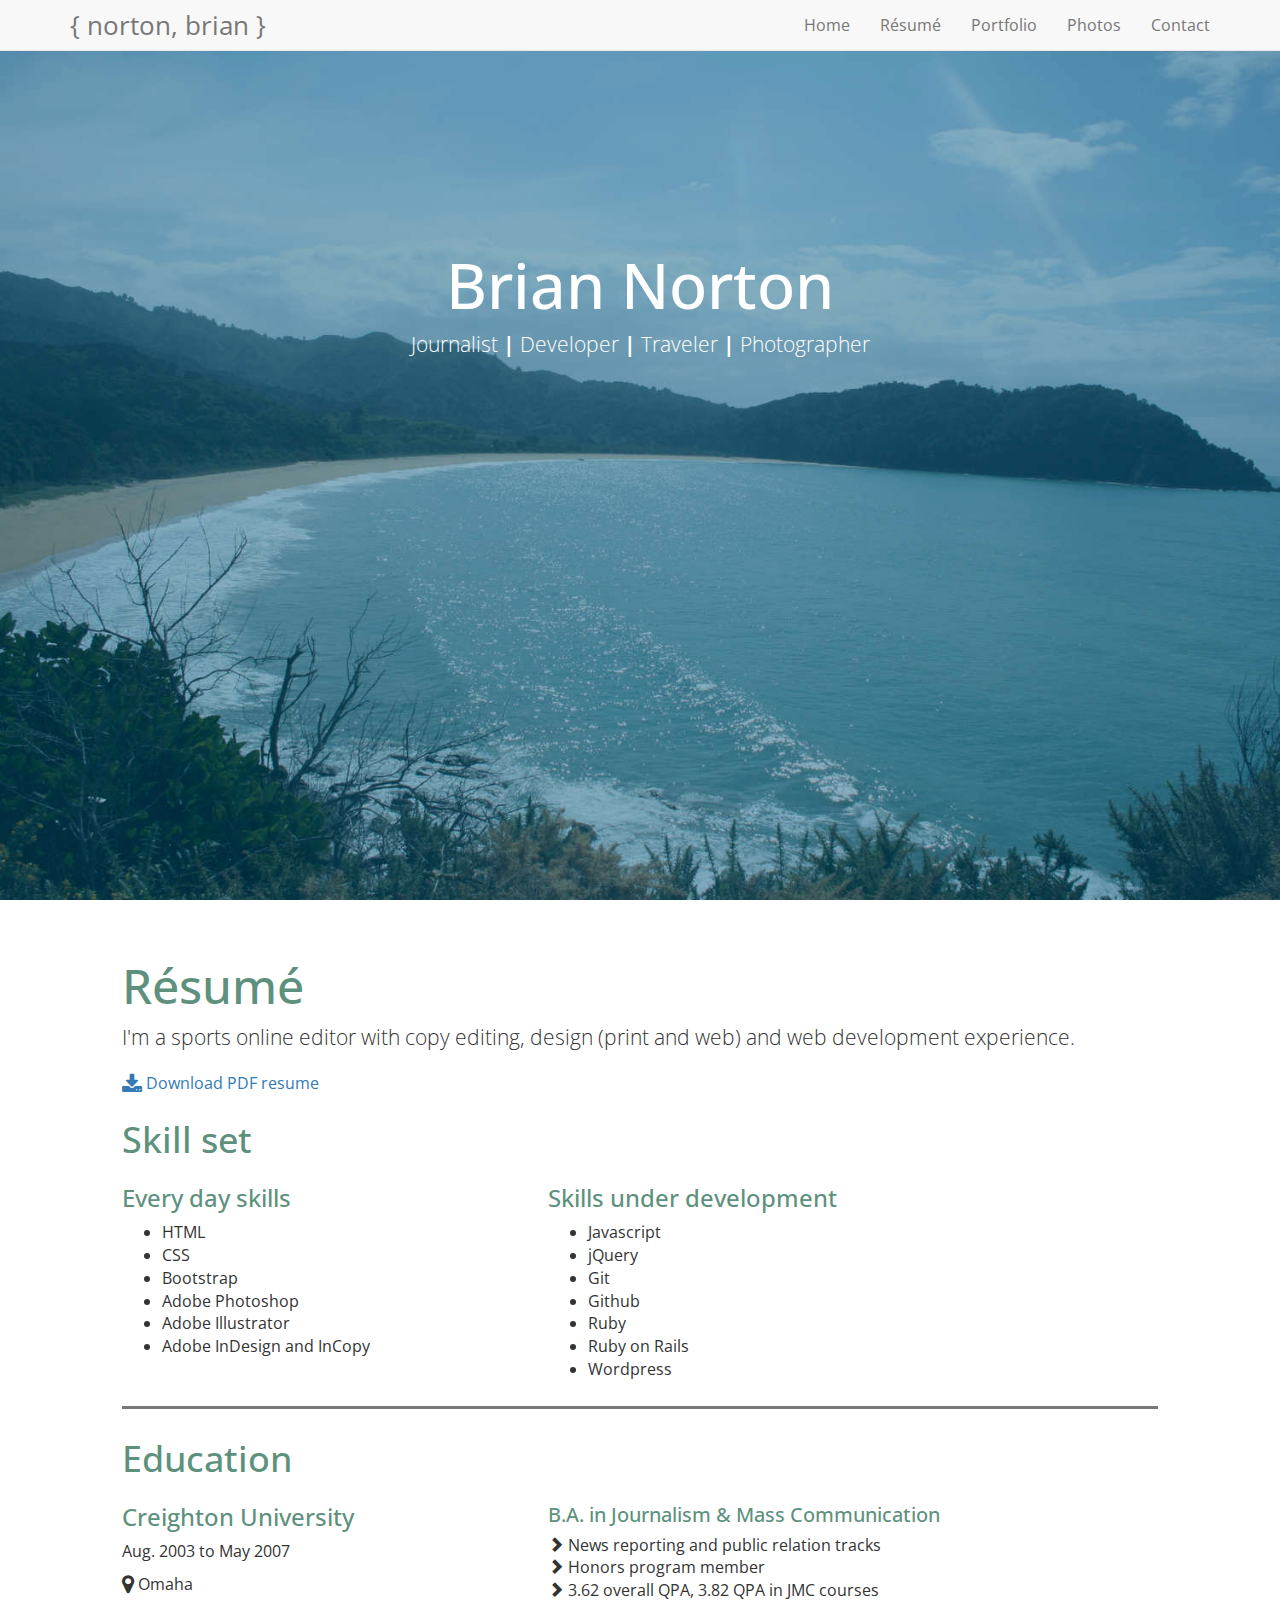
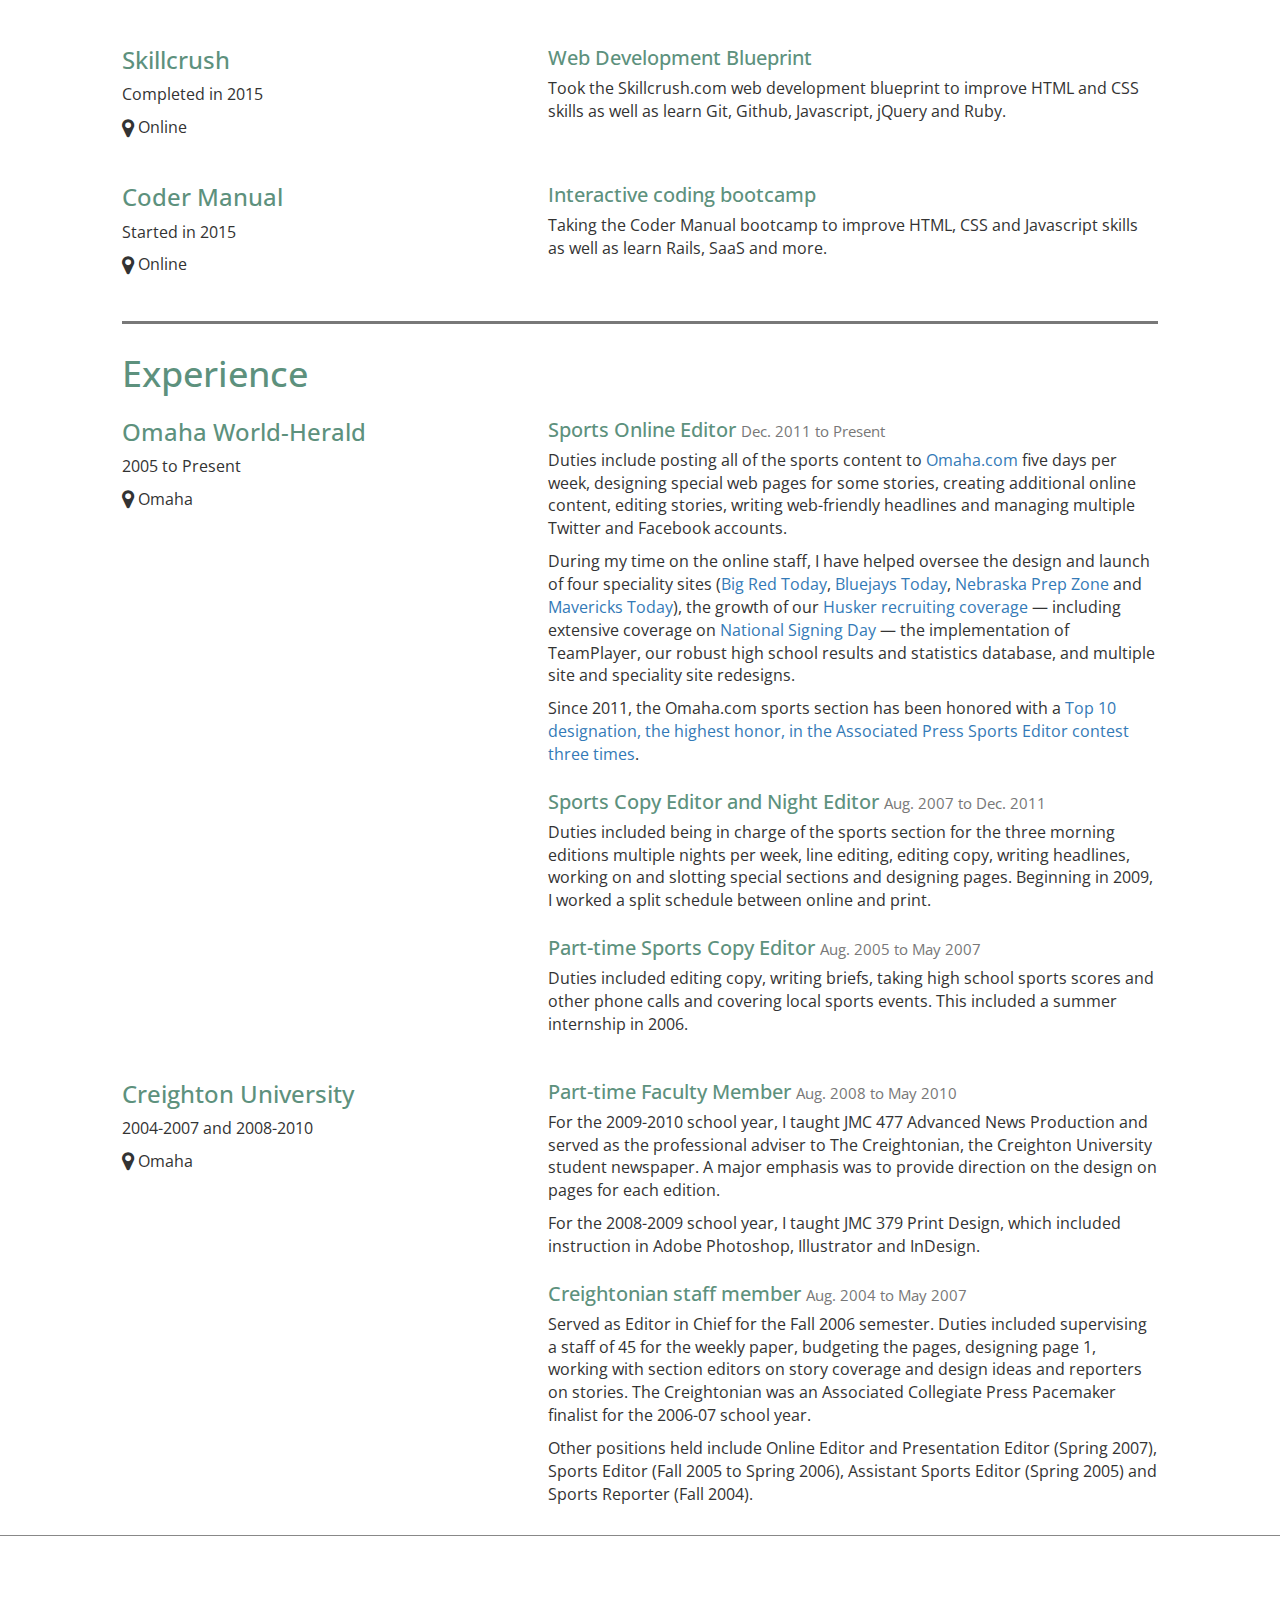
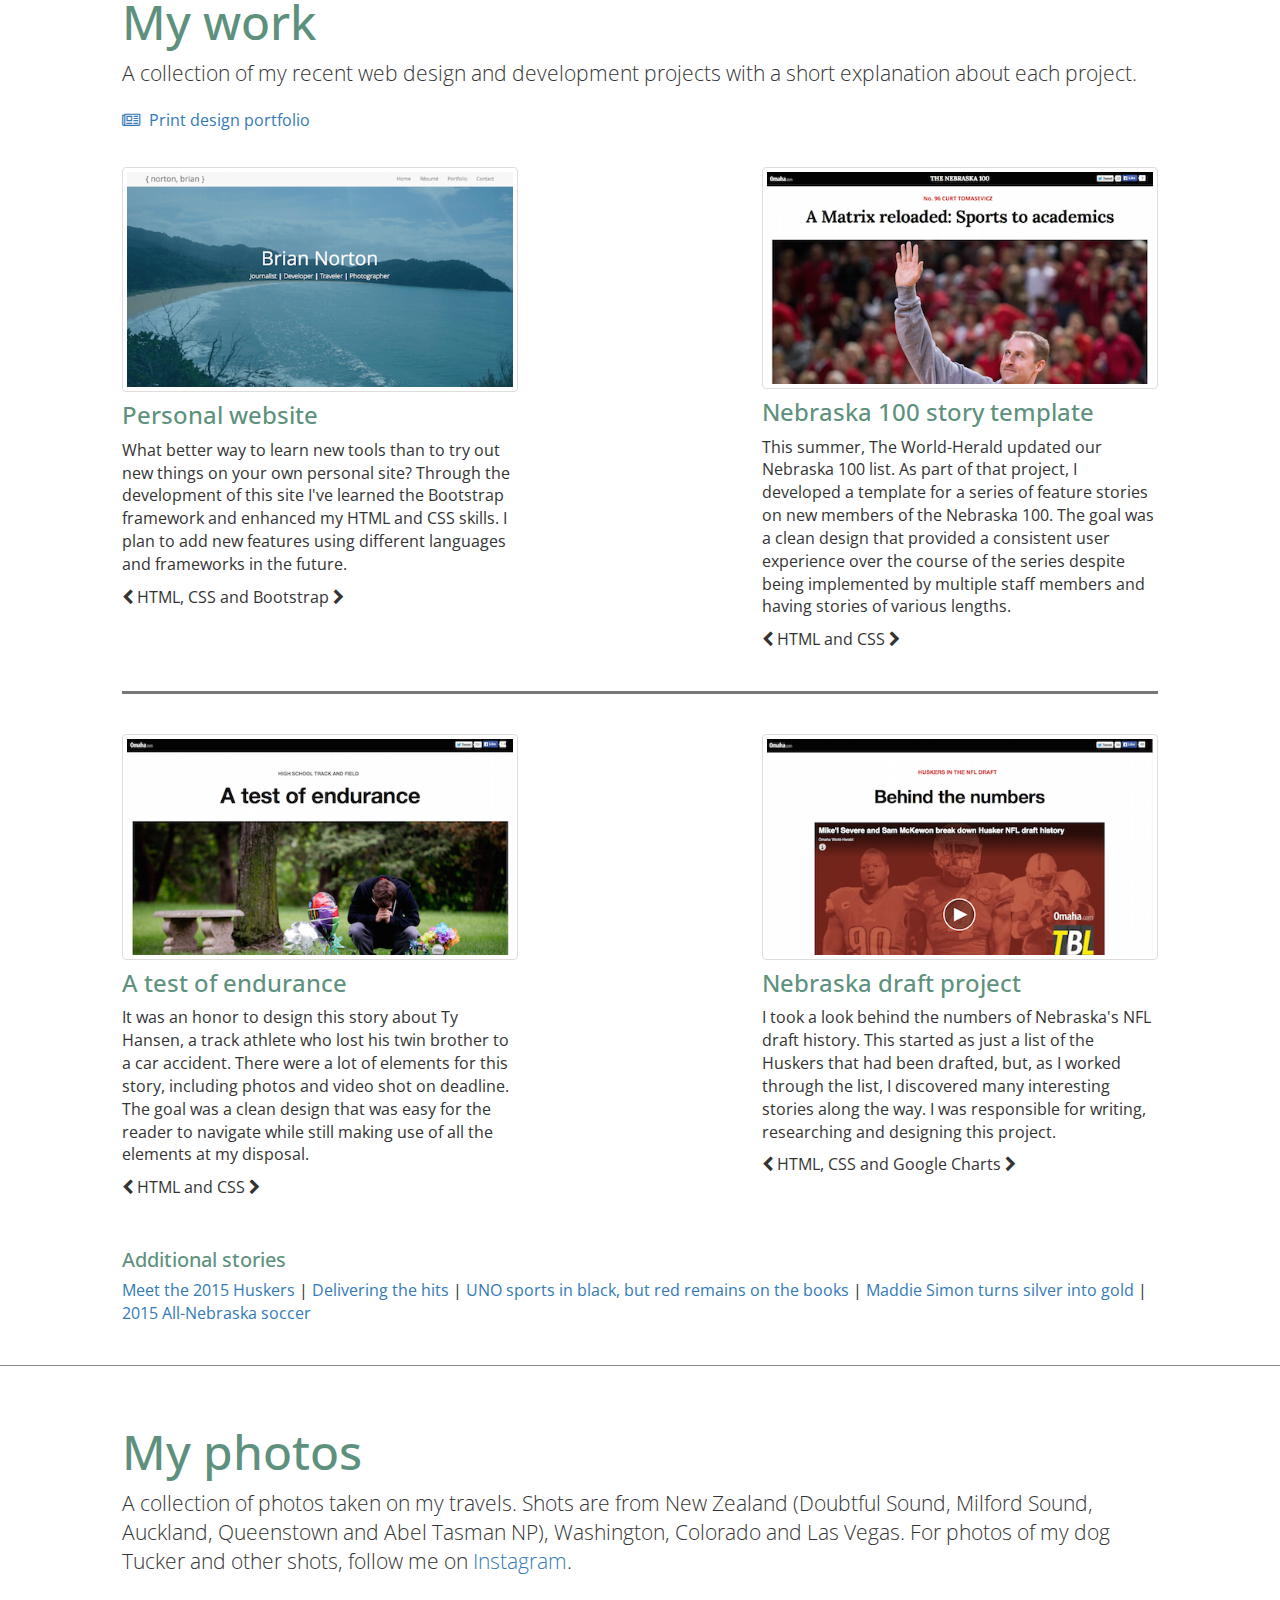
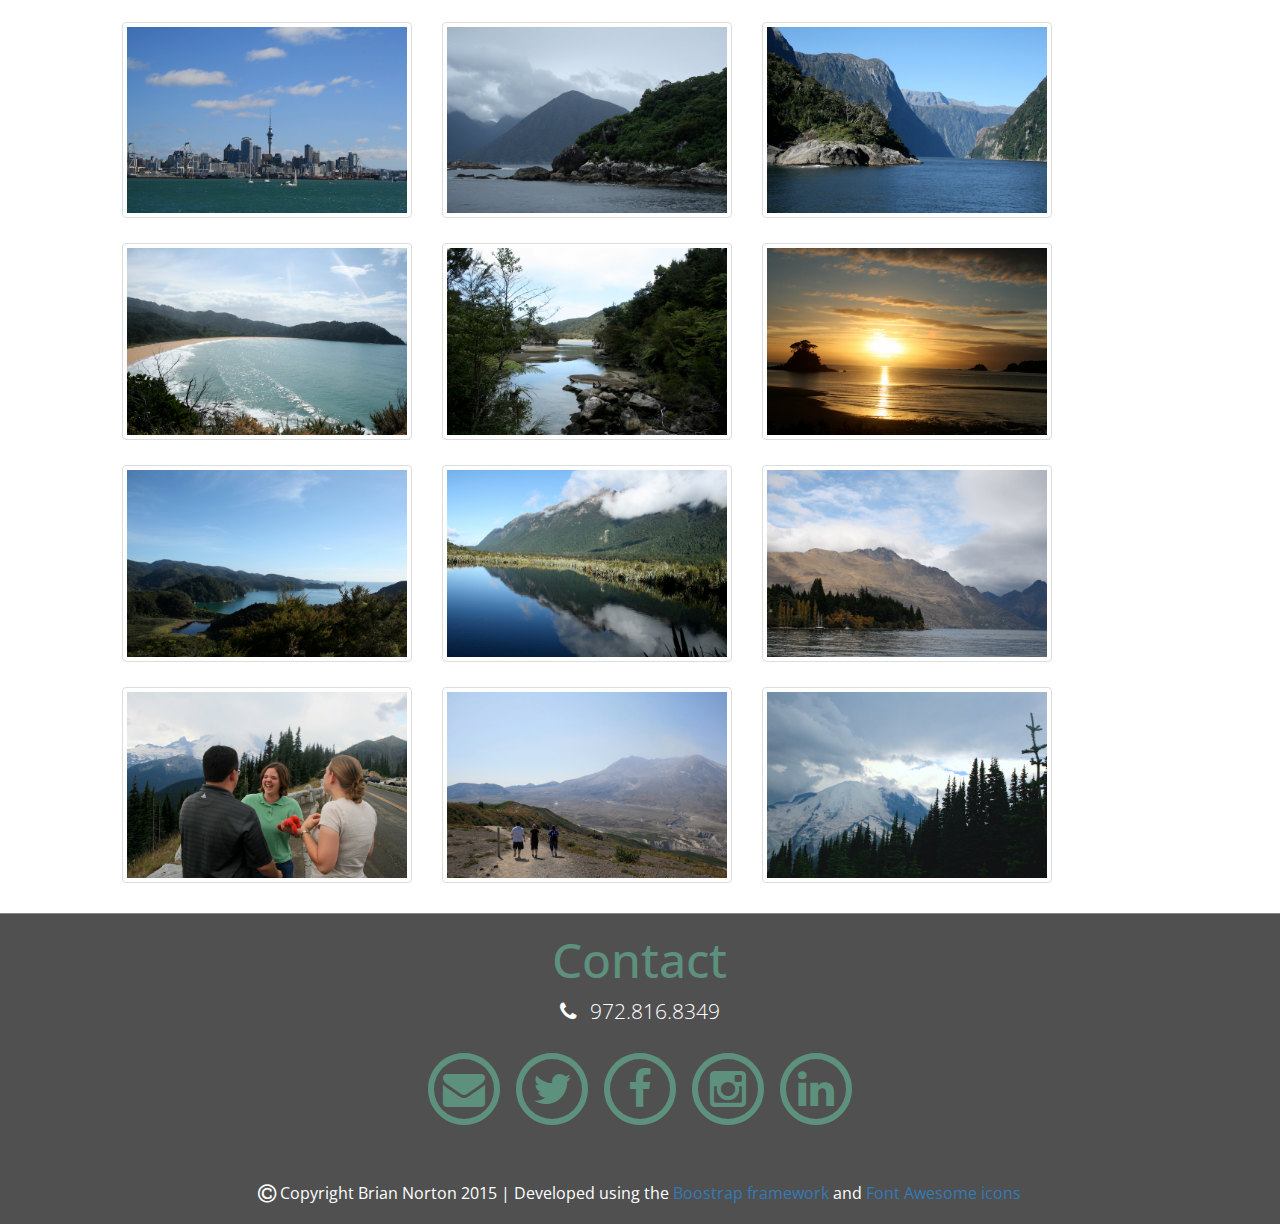
<file: index.html>
<!DOCTYPE html5>
<html lang="en"><head>
    <meta charset="utf-8">
    <meta http-equiv="X-UA-Compatible" content="IE=edge">
    <meta name="viewport" content="width=device-width, initial-scale=1">
    <!-- The above 3 meta tags *must* come first in the head; any other head content must come *after* these tags -->
    <meta name="description" content="">
    <meta name="author" content="">
    <link rel="icon" href="favicon.ico">

    <title>Brian Norton, Journalist/Web Developer</title>

    <!-- Bootstrap core CSS -->
    <link href="css/bootstrap.min.css" rel="stylesheet">

    <!-- Custom styles for this template -->
    <link rel="stylesheet" href="fa/css/font-awesome.min.css">
    
    <link href="css/custom.css" rel="stylesheet">

    <link href='https://fonts.googleapis.com/css?family=Open+Sans:300' rel='stylesheet' type='text/css'>


    <!-- HTML5 shim and Respond.js for IE8 support of HTML5 elements and media queries -->
    <!--[if lt IE 9]>
      <script src="https://oss.maxcdn.com/html5shiv/3.7.2/html5shiv.min.js"></script>
      <script src="https://oss.maxcdn.com/respond/1.4.2/respond.min.js"></script>
    <![endif]-->
  </head>

  <body>

    <nav class="navbar navbar-default navbar-fixed-top" role="navigation">
        <div class="container">
        <div class="navbar-header">
          <button type="button" class="navbar-toggle collapsed" data-toggle="collapse" data-target="#navbar" aria-expanded="false">
            <span class="sr-only">Toggle navigation</span>
            <span class="icon-bar"></span>
            <span class="icon-bar"></span>
            <span class="icon-bar"></span>
          </button>
          <a class="navbar-brand" href="#" style="font-family: 'Open Sans', sans-serif; font-size: 26px;">{ norton, brian }</a>
        </div>
        <div id="navbar" class="collapse navbar-collapse">
          <ul class="nav navbar-nav navbar-right">
            <li><a href="#">Home</a></li>
            <li><a href="#resume">R&eacute;sum&eacute;</a></li>
            <li><a href="#portfolio">Portfolio</a></li>
            <li><a href="#photos">Photos</a></li>
            <li><a href="#contact">Contact</a></li>
          </ul>
        </div>
      </div>
    </nav>

    <div class="jumbotron">
      <div class="container">
        <a name="about"></a>
        <div class="row">
          <div class="col-sm-2">
          </div>
          <div class="col-sm-8" style="text-align: center; margin-top: 180px;">
            <h1>Brian Norton</h1>
            <p>Journalist  <b>|</b>  Developer  <b>|</b>  Traveler  <b>|</b>  Photographer</p>
          </div>
          <div class="col-sm-2">
          </div>
        </div>
      </div>
    </div>

    <div class="container-fluid">
      <a name="Resume"></a>
        <div class="row">
          <div class="col-sm-1">
          </div>
          <div class="col-sm-10">
            <h1 class="spacing">R&eacute;sum&eacute;</h1>
              <p class="lead">I'm a sports online editor with copy editing, design (print and web) and web development experience.</p>
              <p><a href="images/pdf/briannortonresume.pdf" target="_blank"><i class="fa fa-download fa-lg"></i> Download PDF resume</a></p>
          </div>
          <div class="col-sm-1">
          </div>
        </div>
        <div class="row">
          <div class="col-sm-1">
          </div>
          <div class="col-sm-4">
            <h2 class="spacing">Skill set</h2>
          </div>
          <div class="col-sm-6">
          </div>
          <div class="col-sm-1">
          </div>
        </div>
        <div class="row">
          <div class="col-sm-1">
          </div>
          <div class="col-sm-4">
            <h4>Every day skills</h4>
            <ul>
              <li>HTML</li>
              <li>CSS</li>
              <li>Bootstrap</li>
              <li>Adobe Photoshop</li>
              <li>Adobe Illustrator</li>
              <li>Adobe InDesign and InCopy</li>
            </ul>
          </div>
          <div class="col-sm-6">
            <h4>Skills under development</h4>
            <ul>
              <li>Javascript</li>
              <li>jQuery</li>
              <li>Git</li>
              <li>Github</li>
              <li>Ruby</li>
              <li>Ruby on Rails</li>
              <li>Wordpress</li>
            </ul>
          </div>
          <div class="col-sm-1">
          </div>
        </div>

        <div class="row">
          <div class="col-sm-1">
          </div>
          <div class="col-sm-10">
              <hr class="small">
          </div>
          <div class="col-sm-1">
          </div>
        </div>
        
        <div class="row">
          <div class="col-sm-1">
          </div>
          <div class="col-sm-4">
            <h2 class="spacing">Education</h2>
          </div>
          <div class="col-sm-6">
          </div>
          <div class="col-sm-1">
          </div>
        </div>
        <div class="row">
          <div class="col-sm-1">
          </div>
          <div class="col-sm-4">
            <h4>Creighton University</h4>
            <p>Aug. 2003 to May 2007</p>
            <p><i class="fa fa-map-marker fa-lg"></i> Omaha</p>
          </div>
          <div class="col-sm-6">
            <h5>B.A. in Journalism & Mass Communication</h5>
            <ul style="list-style-type: none; padding: 0px;">
              <li><span class="glyphicon glyphicon-chevron-right" aria-hidden="true"></span> News reporting and public relation tracks</li>
              <li><span class="glyphicon glyphicon-chevron-right" aria-hidden="true"></span> Honors program member</li>
              <li><span class="glyphicon glyphicon-chevron-right" aria-hidden="true"></span> 3.62 overall QPA, 3.82 QPA in JMC courses</li>
            </ul>
          </div>
          <div class="col-sm-1">
          </div>
        </div>
        <div class="row row-spacing-middle">
          <div class="col-sm-1">
          </div>
          <div class="col-sm-4">
            <h4>Skillcrush</h4>
            <p>Completed in 2015</p>
            <p><i class="fa fa-map-marker fa-lg"></i> Online</p>
          </div>
          <div class="col-sm-6">
            <h5>Web Development Blueprint</h5>
            <p>Took the Skillcrush.com web development blueprint to improve HTML and CSS skills as well as learn Git, Github, Javascript, jQuery and Ruby.</p>
          </div>
          <div class="col-sm-1">
          </div>
        </div>

        <div class="row row-spacing-bottom">
          <div class="col-sm-1">
          </div>
          <div class="col-sm-4">
            <h4>Coder Manual</h4>
            <p>Started in 2015</p>
            <p><i class="fa fa-map-marker fa-lg"></i> Online</p>
          </div>
          <div class="col-sm-6">
            <h5>Interactive coding bootcamp</h5>
            <p>Taking the Coder Manual bootcamp to improve HTML, CSS and Javascript skills as well as learn Rails, SaaS and more.</p>
          </div>
          <div class="col-sm-1">
          </div>
        </div>
        
        <div class="row">
          <div class="col-sm-1">
          </div>
          <div class="col-sm-10">
              <hr class="small">
          </div>
          <div class="col-sm-1">
          </div>
        </div>

        <div class="row">
          <div class="col-sm-1">
          </div>
          <div class="col-sm-4">
            <h2 class="spacing">Experience</h2>
          </div>
          <div class="col-sm-6">
          </div>
          <div class="col-sm-1">
          </div>
        </div>
        <div class="row">
          <div class="col-sm-1">
          </div>
          <div class="col-sm-4">
            <h4>Omaha World-Herald</h4>
            <p>2005 to Present</p>
            <p><i class="fa fa-map-marker fa-lg"></i> Omaha</p>
          </div>
          <div class="col-sm-6">
            <h5 class="top">Sports Online Editor <small>Dec. 2011 to Present</small></h5>
            <p>Duties include posting all of the sports content to <a href="http://omaha.com/sports" target="_blank">Omaha.com</a> five days per week, designing special web pages for some stories, creating additional online content, editing stories, writing web-friendly headlines and managing multiple Twitter and Facebook accounts.</p>
            <p>During my time on the online staff, I have helped oversee the design and launch of four speciality sites (<a href="http://omaha.com/bigred" target="_blank">Big Red Today</a>, <a href="http://omaha.com/jays" target="_blank">Bluejays Today</a>, <a href="http://neprepzone.com" target="_blank">Nebraska Prep Zone</a> and <a href="http://omaha.com/mavs" target="_blank">Mavericks Today</a>), the growth of our <a href="http://omaha.com/recruiting" target="_blank">Husker recruiting coverage</a> &mdash; including extensive coverage on <a href="http://omaha.com/signing-day">National Signing Day</a> &mdash; the implementation of TeamPlayer, our robust high school results and statistics database, and multiple site and speciality site redesigns.</p>
            <p>Since 2011, the Omaha.com sports section has been honored with a <a href="http://www.omaha.com/sports/world-herald-sports-section-collects-national-awards/article_3515869e-7844-5cda-9dec-bd193b93d7b7.html" target="_blank">Top 10 designation, the highest honor, in the Associated Press Sports Editor contest three times</a>.</p>
            <h5 class="middle">Sports Copy Editor and Night Editor <small> Aug. 2007 to Dec. 2011</small></h5>
            <p>Duties included being in charge of the sports section for the three morning editions multiple nights per week, line editing, editing copy, writing headlines, working on and slotting special sections and designing pages. Beginning in 2009, I worked a split schedule between online and print.</p>
            <h5 class="middle">Part-time Sports Copy Editor <small>Aug. 2005 to May 2007</small></h5>
            <p>Duties included editing copy, writing briefs, taking high school sports scores and other phone calls and covering local sports events. This included a summer internship in 2006.</p>
          </div>
          <div class="col-sm-1">
          </div>
        </div>
        <div class="row row-spacing-bottom">
          <div class="col-sm-1">
          </div>
          <div class="col-sm-4">
            <h4>Creighton University</h4>
            <p>2004-2007 and 2008-2010</p>
            <p><i class="fa fa-map-marker fa-lg"></i> Omaha</p>
          </div>
          <div class="col-sm-6">
            <h5>Part-time Faculty Member <small>Aug. 2008 to May 2010</small></h5>
            <p>For the 2009-2010 school year, I taught JMC 477 Advanced News Production and served as the professional adviser to The Creightonian, the Creighton University student newspaper. A major emphasis was to provide direction on the design on pages for each edition.</p>
            <p>For the 2008-2009 school year, I taught JMC 379 Print Design, which included instruction in Adobe Photoshop, Illustrator and InDesign.</p>
            <h5 class="middle">Creightonian staff member <small>Aug. 2004 to May 2007</small></h5>
            <p>Served as Editor in Chief for the Fall 2006 semester. Duties included supervising a staff of 45 for the weekly paper, budgeting the pages, designing page 1, working with section editors on story coverage and design ideas and reporters on stories. The Creightonian was an Associated Collegiate Press Pacemaker finalist for the 2006-07 school year.</p>
            <p>Other positions held include Online Editor and Presentation Editor (Spring 2007), Sports Editor (Fall 2005 to Spring 2006), Assistant Sports Editor (Spring 2005) and Sports Reporter (Fall 2004).</p>
          </div>
          <div class="col-sm-1">
          </div>
        </div>
    </div>

    
    <hr>
    
    <div class="container-fluid">
        <a name="Portfolio"></a>
        <div class="row">
          <div class="col-sm-1">
          </div>
          <div class="col-sm-10">
            <h1 class="spacing">My work</h1>
              <p class="lead">A collection of my recent web design and development projects with a short explanation about each project.</p>
              <p><a href="http://issuu.com/briannorton/docs/portfolio" target="_blank"><i class="fa fa-newspaper-o" style="margin-right: 5px;"></i> Print design portfolio</a></p>
          </div>
          <div class="col-sm-1">
          </div>
        </div>
        <div class="row portfolio-spacing-top">
          <div class="col-sm-1">
          </div>
          <div class="col-sm-4">
            <a href="http://nortonbrian.com" target="_blank" class="portfolio-link">
              <img class="img-responsive img-thumbnail" src="images/site.png" alt="">
            </a>
            <h4>
              <a href="http://nortonbrian.com" target="_blank" class="portfolio-link">Personal website</a>
            </h4>
            <p>What better way to learn new tools than to try out new things on your own personal site? Through the development of this site I've learned the Bootstrap framework and enhanced my HTML and CSS skills. I plan to add new features using different languages and frameworks in the future.</p>
            <p><i class="fa fa-chevron-left"></i> HTML, CSS and Bootstrap <i class="fa fa-chevron-right"></i></p>
          </div>
          <div class="col-sm-2">
          </div>
          <div class="col-sm-4">
            <a href="http://dataomaha.com/documents/A-Matrix-reloaded-Sports-to-academics" target="_blank" class="portfolio-link">
              <img class="img-responsive img-thumbnail" src="images/n100.png" alt="">
            </a>
            <h4>
              <a href="http://dataomaha.com/documents/A-Matrix-reloaded-Sports-to-academics" target="_blank" class="portfolio-link">Nebraska 100 story template</a>
            </h4>
            <p>This summer, The World-Herald updated our Nebraska 100 list. As part of that project, I developed a template for a series of feature stories on new members of the Nebraska 100. The goal was a clean design that provided a consistent user experience over the course of the series despite being implemented by multiple staff members and having stories of various lengths.</p>
            <p><i class="fa fa-chevron-left"></i> HTML and CSS <i class="fa fa-chevron-right"></i></p>
          </div>
          <div class="col-sm-1">
          </div>
        </div>

        <div class="row">
          <div class="col-sm-1">
          </div>
          <div class="col-sm-10">
              <hr class="small">
          </div>
          <div class="col-sm-1">
          </div>
        </div>

        <div class="row portfolio-spacing-bottom">
          <div class="col-sm-1">
          </div>
          <div class="col-sm-4">
            <a href="http://dataomaha.com/documents/a-test-of-endurance" target="_blank" class="portfolio-link">
              <img class="img-responsive img-thumbnail" src="images/ty.png" alt="">
            </a>
            <h4>
              <a href="http://dataomaha.com/documents/a-test-of-endurance" target="_blank" class="portfolio-link">A test of endurance</a>
            </h4>
            <p>It was an honor to design this story about Ty Hansen, a track athlete who lost his twin brother to a car accident. There were a lot of elements for this story, including photos and video shot on deadline. The goal was a clean design that was easy for the reader to navigate while still making use of all the elements at my disposal.</p>
            <p><i class="fa fa-chevron-left"></i> HTML and CSS <i class="fa fa-chevron-right"></i></p>
          </div>
          <div class="col-sm-2">
          </div>
          <div class="col-sm-4">
            <a href="http://dataomaha.com/documents/behind-the-numbers" target="_blank" class="portfolio-link">
              <img class="img-responsive img-thumbnail" src="images/draft.png" alt="">
            </a>
            <h4>
              <a href="http://dataomaha.com/documents/behind-the-numbers" target="_blank" class="portfolio-link">Nebraska draft project</a>
            </h4>
            <p>I took a look behind the numbers of Nebraska's NFL draft history. This started as just a list of the Huskers that had been drafted, but, as I worked through the list, I discovered many interesting stories along the way. I was responsible for writing, researching and designing this project.</p>
            <p><i class="fa fa-chevron-left"></i> HTML, CSS and Google Charts <i class="fa fa-chevron-right"></i></p>
          </div>
          <div class="col-sm-1">
          </div>
        </div>
        <div class="row portfolio-spacing-bottom">
          <div class="col-sm-1">
          </div>
          <div class="col-sm-10">
            <h5>Additional stories</h5>
            <p><a href="http://dataomaha.com/documents/meet-the-2015-huskers" target="_blank">Meet the 2015 Huskers</a> | <a href="http://dataomaha.com/documents/delivering-the-hits" target="_blank">Delivering the hits</a> | <a href="http://dataomaha.com/documents/uno-sports-in-black-but-red-remains-on-the-books" target="_blank"> UNO sports in black, but red remains on the books</a> | <a href="http://dataomaha.com/documents/maddie-simon-turns-silver-into-gold" target="_blank">Maddie Simon turns silver into gold</a> | <a href="http://dataomaha.com/documents/2015-All-Nebraska-soccer" target="_blank">2015 All-Nebraska soccer</a>
          </div>
          <div class="col-sm-1">
          </div>
        </div>
    </div>

    <hr>

    <div class="container-fluid">
        <a name="photos"></a>
        <div class="row">
          <div class="col-sm-1">
          </div>
          <div class="col-sm-10">
            <h1 class="spacing">My photos</h1>
              <p class="lead">A collection of photos taken on my travels. Shots are from New Zealand (Doubtful Sound, Milford Sound, Auckland, Queenstown and Abel Tasman NP), Washington, Colorado and Las Vegas. For photos of my dog Tucker and other shots, follow me on <a href="https://instagram.com/briannorton/">Instagram</a>.</p>
          </div>
          <div class="col-sm-1">
          </div>
        </div>
        <div class="row portfolio-spacing-top">
          <div class="col-sm-1">
          </div>
          <div class="col-sm-3">
            <img class="gallery img-responsive-g img-thumbnail" src="images/gallery/auckland.JPG" />
          </div>
          <div class="col-sm-3">
            <img class="gallery img-responsive img-thumbnail" src="images/gallery/doubtful1.JPG" />
          </div>
          <div class="col-sm-3">
            <img class="gallery img-responsive img-thumbnail" src="images/gallery/milford1.JPG" />
          </div>
          <div class="col-sm-2">
          </div>
        </div>
        <div class="row portfolio-spacing-top">
          <div class="col-sm-1">
          </div>
          <div class="col-sm-3">
            <img class="gallery img-responsive img-thumbnail" src="images/gallery/tasman1.JPG" />
          </div>
          <div class="col-sm-3">
            <img class="gallery img-responsive img-thumbnail" src="images/gallery/tasman2.JPG" />
          </div>
          <div class="col-sm-3">
            <img class="gallery img-responsive img-thumbnail" src="images/gallery/tasman3.JPG" />
          </div>
          <div class="col-sm-2">
          </div>
        </div>
        <div class="row portfolio-spacing-top">
          <div class="col-sm-1">
          </div>
          <div class="col-sm-3">
            <img class="gallery img-responsive img-thumbnail" src="images/gallery/tasman4.JPG" />
          </div>
          <div class="col-sm-3">
            <img class="gallery img-responsive img-thumbnail" src="images/gallery/mirror.JPG" />
          </div>
          <div class="col-sm-3">
            <img class="gallery img-responsive img-thumbnail" src="images/gallery/queenstown.JPG" />
          </div>
          <div class="col-sm-2">
          </div>
        </div>
        <div class="row portfolio-spacing-bottom">
          <div class="col-sm-1">
          </div>
          <div class="col-sm-3">
            <img class="gallery img-responsive img-thumbnail" src="images/gallery/friends.JPG" />
          </div>
          <div class="col-sm-3">
            <img class="gallery img-responsive img-thumbnail" src="images/gallery/helens.JPG" />
          </div>
          <div class="col-sm-3">
            <img class="gallery img-responsive img-thumbnail" src="images/gallery/rainier.JPG" />
          </div>
          <div class="col-sm-2">
          </div>
        </div>
      </div>

    <div class="modal fade" id="myModal" tabindex="-1" role="dialog" aria-labelledby="myModalLabel" aria-hidden="true">
      <div class="modal-dialog">
        <div class="modal-content">
          <div class="modal-body">
          </div>
        </div><!-- /.modal-content -->
      </div><!-- /.modal-dialog -->
    </div><!-- /.modal -->

    <hr>

    <div class="container-fluid dark" style="text-align: center;">
        <a name="Contact"></a>
        <div class="row">
          <div class="col-sm-1">
          </div>
          <div class="col-sm-10">
            <h1>Contact</h1>
              <p class="lead"><i class="fa fa-phone" style="margin-right: 8px;"></i> 972.816.8349</p>
          </div>
          <div class="col-sm-1">
          </div>
        </div>
        <div class="row">
          <div class="col-sm-1">
          </div>
          <div class="col-sm-10">
              <span class="fa-stack fa-3x contact">
                <a href="mailto:bnorton111@gmail.com" target="_blank">
                  <i class="fa fa-circle-thin fa-stack-2x"></i>
                  <i class="fa fa-envelope fa-stack-1x"></i>
                </a>
              </span>
              <span class="fa-stack fa-3x contact">
                <a href="http://www.twitter.com/nortonbrian" target="_blank">
                  <i class="fa fa-circle-thin fa-stack-2x"></i>
                  <i class="fa fa-twitter fa-stack-1x"></i>
                </a>
              </span>
              <span class="fa-stack fa-3x contact">
                <a href="https://www.facebook.com/brian.norton" target="_blank">
                  <i class="fa fa-circle-thin fa-stack-2x"></i>
                  <i class="fa fa-facebook fa-stack-1x"></i>
                </a>
              </span>
              <span class="fa-stack fa-3x contact">
                <a href="https://instagram.com/briannorton/" target="_blank">
                  <i class="fa fa-circle-thin fa-stack-2x"></i>
                  <i class="fa fa-instagram fa-stack-1x"></i>
                </a>
              </span>
              <span class="fa-stack fa-3x contact">
                <a href="https://www.linkedin.com/in/brianmnorton" target="_blank">
                  <i class="fa fa-circle-thin fa-stack-2x"></i>
                  <i class="fa fa-linkedin fa-stack-1x"></i>
                </a>
              </span>
            </div>
          </div>
          <div class="col-sm-1">
          </div>
      </div>

    <div class="container-fluid dark footer">
      <div class="row">
        <div class="col-sm-1">
        </div>
        <div class="col-sm-10">
            <p style="text-align: center;"><i class="fa fa-copyright fa-lg"></i> Copyright Brian Norton 2015  |  Developed using the <a href="http://getbootstrap.com" target="_blank">Boostrap framework</a> and <a href="https://fortawesome.github.io/Font-Awesome/" target="_blank">Font Awesome icons</a></p>
        </div>
        <div class="col-sm-1">
        </div>
      </div>
    </div>


    <!-- Bootstrap core JavaScript
    ================================================== -->
    <!-- Placed at the end of the document so the pages load faster -->
    <script src="https://code.jquery.com/jquery-1.11.3.min.js"></script>
    <script src="js/bootstrap.min.js"></script>
    
    <script>
        $(document).ready(function(){
           $('img.gallery').on('click',function(){
                var src = $(this).attr('src');
                var img = '<img src="' + src + '" class="img-responsive"/>';
                $('#myModal').modal();
                $('#myModal').on('shown.bs.modal', function(){
                    $('#myModal .modal-body').html(img);
                });
                $('#myModal').on('hidden.bs.modal', function(){
                    $('#myModal .modal-body').html('');
                });
           });
        })
      </script>

      <script>
        (function(i,s,o,g,r,a,m){i['GoogleAnalyticsObject']=r;i[r]=i[r]||function(){
         (i[r].q=i[r].q||[]).push(arguments)},i[r].l=1*new Date();a=s.createElement(o),
          m=s.getElementsByTagName(o)[0];a.async=1;a.src=g;m.parentNode.insertBefore(a,m)
          })(window,document,'script','//www.google-analytics.com/analytics.js','ga');

          ga('create', 'UA-8464916-2', 'auto');
          ga('send', 'pageview');

      </script>

</body></html>
</file>
<file: css/custom.css>
body {
  padding-top: 50px;
}
.starter-template {
  padding: 40px 15px;
  text-align: center;
}

.jumbotron {
    padding-top: 30px;
    padding-bottom: 30px;
    margin-bottom: 0px;
    color: inherit;
    position: relative;
    background-color: #eee;
    background: url("../images/abel2.jpg") center center;
    width: 100%;
    height: 100%;
    background-size: cover;
    overflow: hidden;
}

.jumbotron .h1, .jumbotron h1 {
    color: white;
    margin-top: -10px;
    font-family: 'Open Sans', sans-serif;
}

.jumbotron p {
    margin-bottom: 15px;
    font-size: 21px;
    font-weight: 200;
    font-family: 'Open Sans', sans-serif;
    color: white;
}

div.dark {
    background-color: #505050;
    color: white;
}

hr {
    margin-top: 0px;
    margin-bottom: 0px;
    border: 0;
    border-top: 1px solid #888888;
}

hr.small {
	border-top: 3px solid #787878;
	margin-top: 15px;
	margin-bottom: 15px;
}

p, li {
	font-family: 'Open Sans', sans-serif;
	font-size: 16px;
}

h1, h2, h3, h4, h5, h6 {
	color: #5D917D;
	font-family: 'Open Sans', sans-serif;
}

h1.spacing {
    margin-top: 60px;
}

h2.spacing {
	margin-top: 15px;
	margin-bottom: 15px;
}

h5 {
	margin-bottom: 8px;
}

h5.middle {
	margin-top: 25px;
}

div.row-spacing-middle {
	margin-top: 25px;
}

div.row-spacing-bottom {
	margin-top: 25px; 
    margin-bottom: 20px;
}

div.portfolio-spacing-top {
    margin-top: 25px;
    margin-bottom: 15px;
}

div.portfolio-spacing-bottom {
    margin-top: 25px;
    margin-bottom: 30px;
}

a.portfolio-link {
    color: #5D917D;
}

div.footer {
    padding-top: 50px;
    padding-bottom: 10px;
}

span.contact a:link {
    color: #5D917D;
}

span.contact a:visited {
    color: #5D917D;
}

span.contact a:hover {
    color: #43695A;
}
</file>
